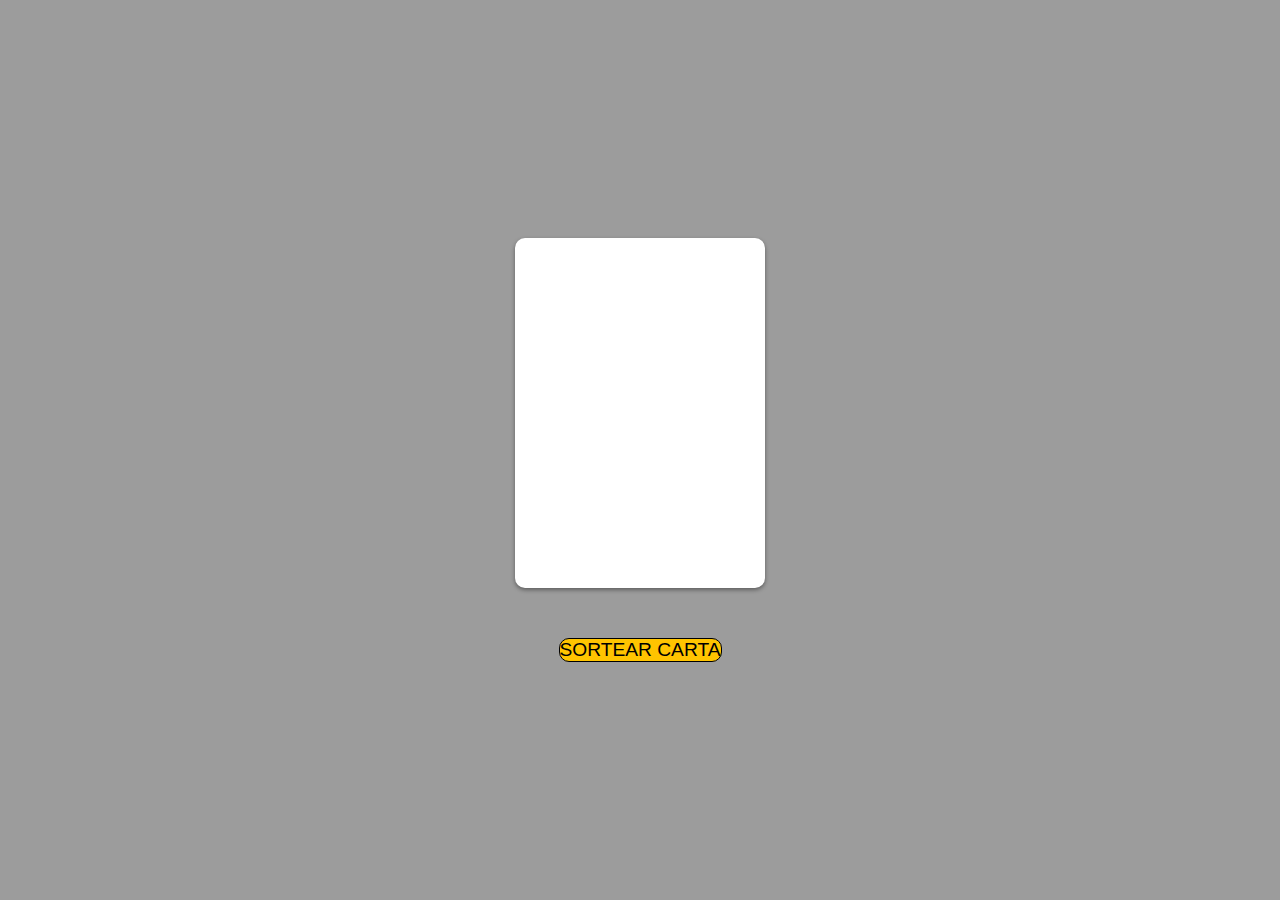
<file: app_cartas/index.html>
<!DOCTYPE html>
<html lang="pt-br">
<head>
    <meta charset="UTF-8">
    <meta name="viewport" content="width=device-width, initial-scale=1.0">
    <title>Cartas</title>
    <link rel="stylesheet" href="style.css">
</head>
<body>
    <div class="container">
        <div class="carta">
            <div class="canto" id="supESQ"></div>
            <div class="centro" id="centroCarta"></div>
            <div class="canto" id="infDIR"></div>
        </div>
        <button onclick="sortear()">SORTEAR CARTA</button>
    </div>
    
    <script src="app.js"></script>
</body>
</html>
</file>
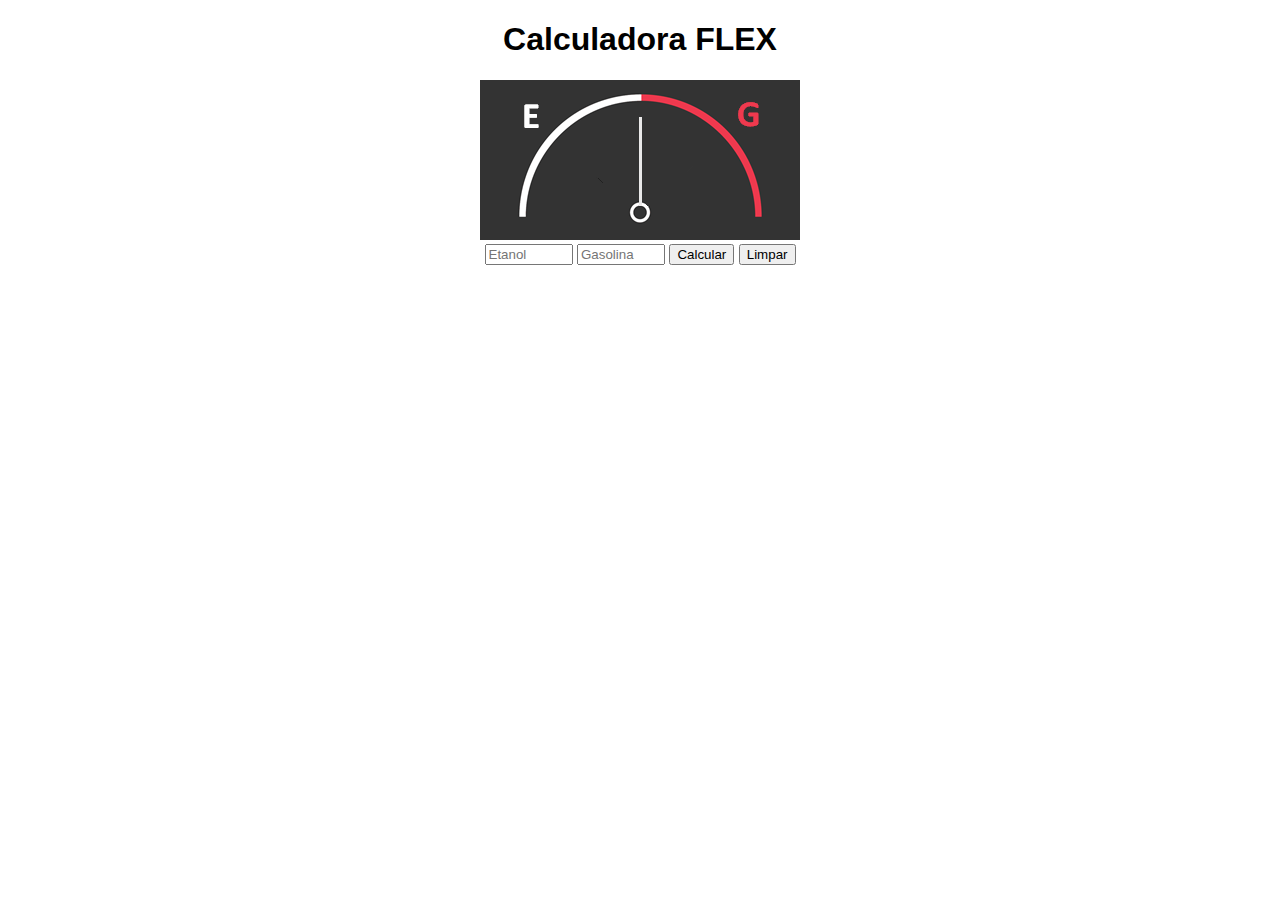
<file: app_flex/index.html>
<!DOCTYPE html>
<html lang="pt-br">

<head>

    <meta charset="UTF-8">
    <meta name="viewport" content="width=device-width, initial-scale=1.0">
    <title> APP FLEX </title>
    
    <link rel = "stylesheet" href = "style.css">

</head>

<body>
    
    <h1> Calculadora FLEX </h1>
    <img src = "./img/neutro.png" alt = "mostrador" id="status">
    
    <form action="formFlex"> 
        
        <input type="number" name="inputEtanol" id="" placeholder="Etanol" class="entrada">
        <input type="number" name="inputGasolina" id="" placeholder="Gasolina" class="entrada">
        <input type="button" value="Calcular" onclick="calcular()">
        <input type="reset" value="Limpar" onclick="limpar()">
    
    </form>

    <script src="app.js"> </script>

</body>

</html>
</file>
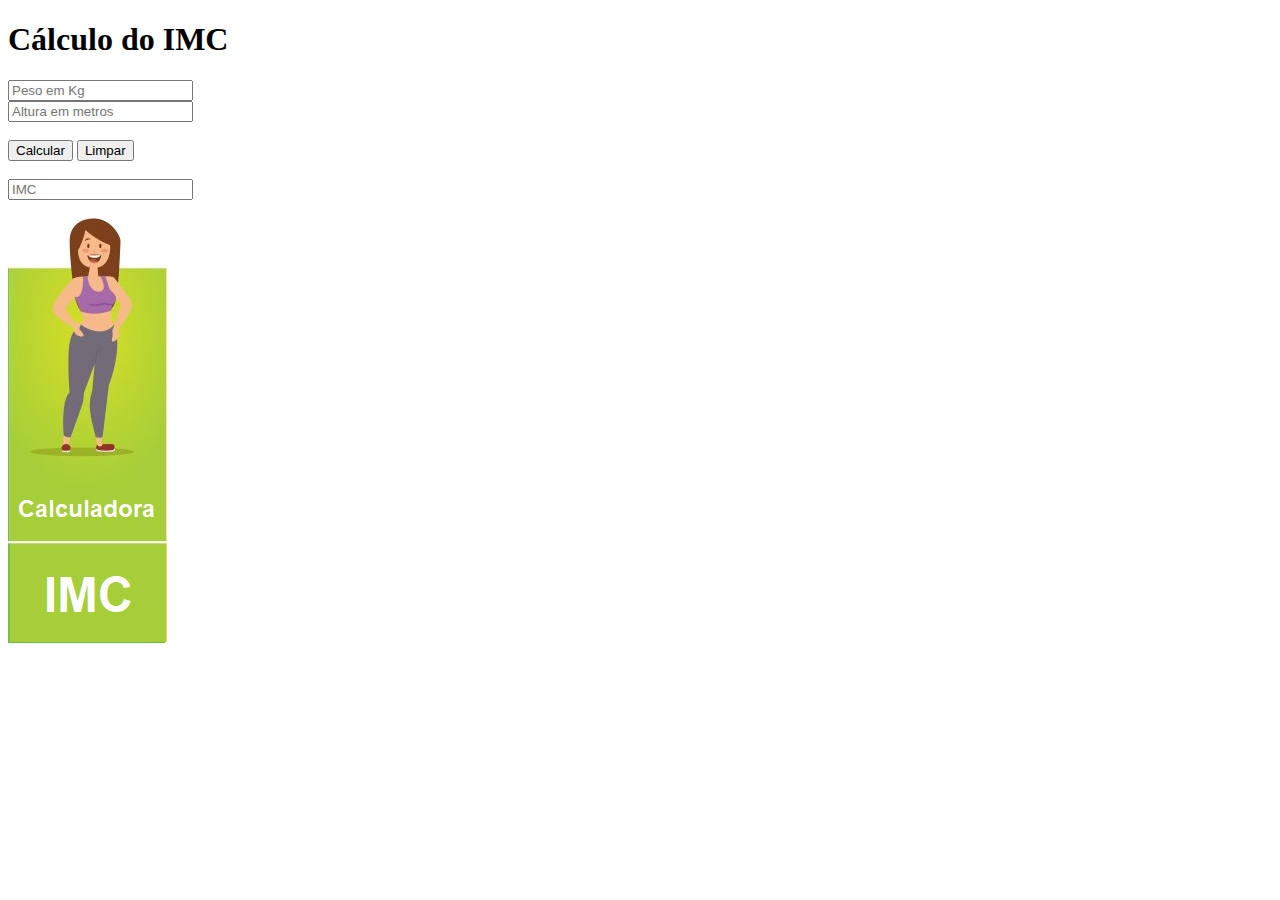
<file: app_imc/index.html>
<!DOCTYPE html>
<html lang="pt-br">

<head>

    <meta charset="UTF-8">
    <meta name="viewport" content="width=device-width, initial-scale=1.0">
    
    <title> Cálculo do IMC </title>

</head>

<body>
    
    <h1> Cálculo do IMC </h1>
    
    <form action="" name="formIMC">
        
        <input type="number" name="inputPeso" placeholder="Peso em Kg">

        <br>

        <input type="number" name="inputAltura" placeholder="Altura em metros">

        <br> <br>

        <input type="button" value="Calcular" onclick="calcular()">

        <input type="reset" value="Limpar" onclick="limpar()">

        <br> <br>

        <input type="text" name="textIMC" placeholder="IMC">

        <br> <br>

    </form>

    <img src="./img/imc.png" alt="imc" id="status">
   
    <script src="app.js"></script>

</body>

</html>
</file>
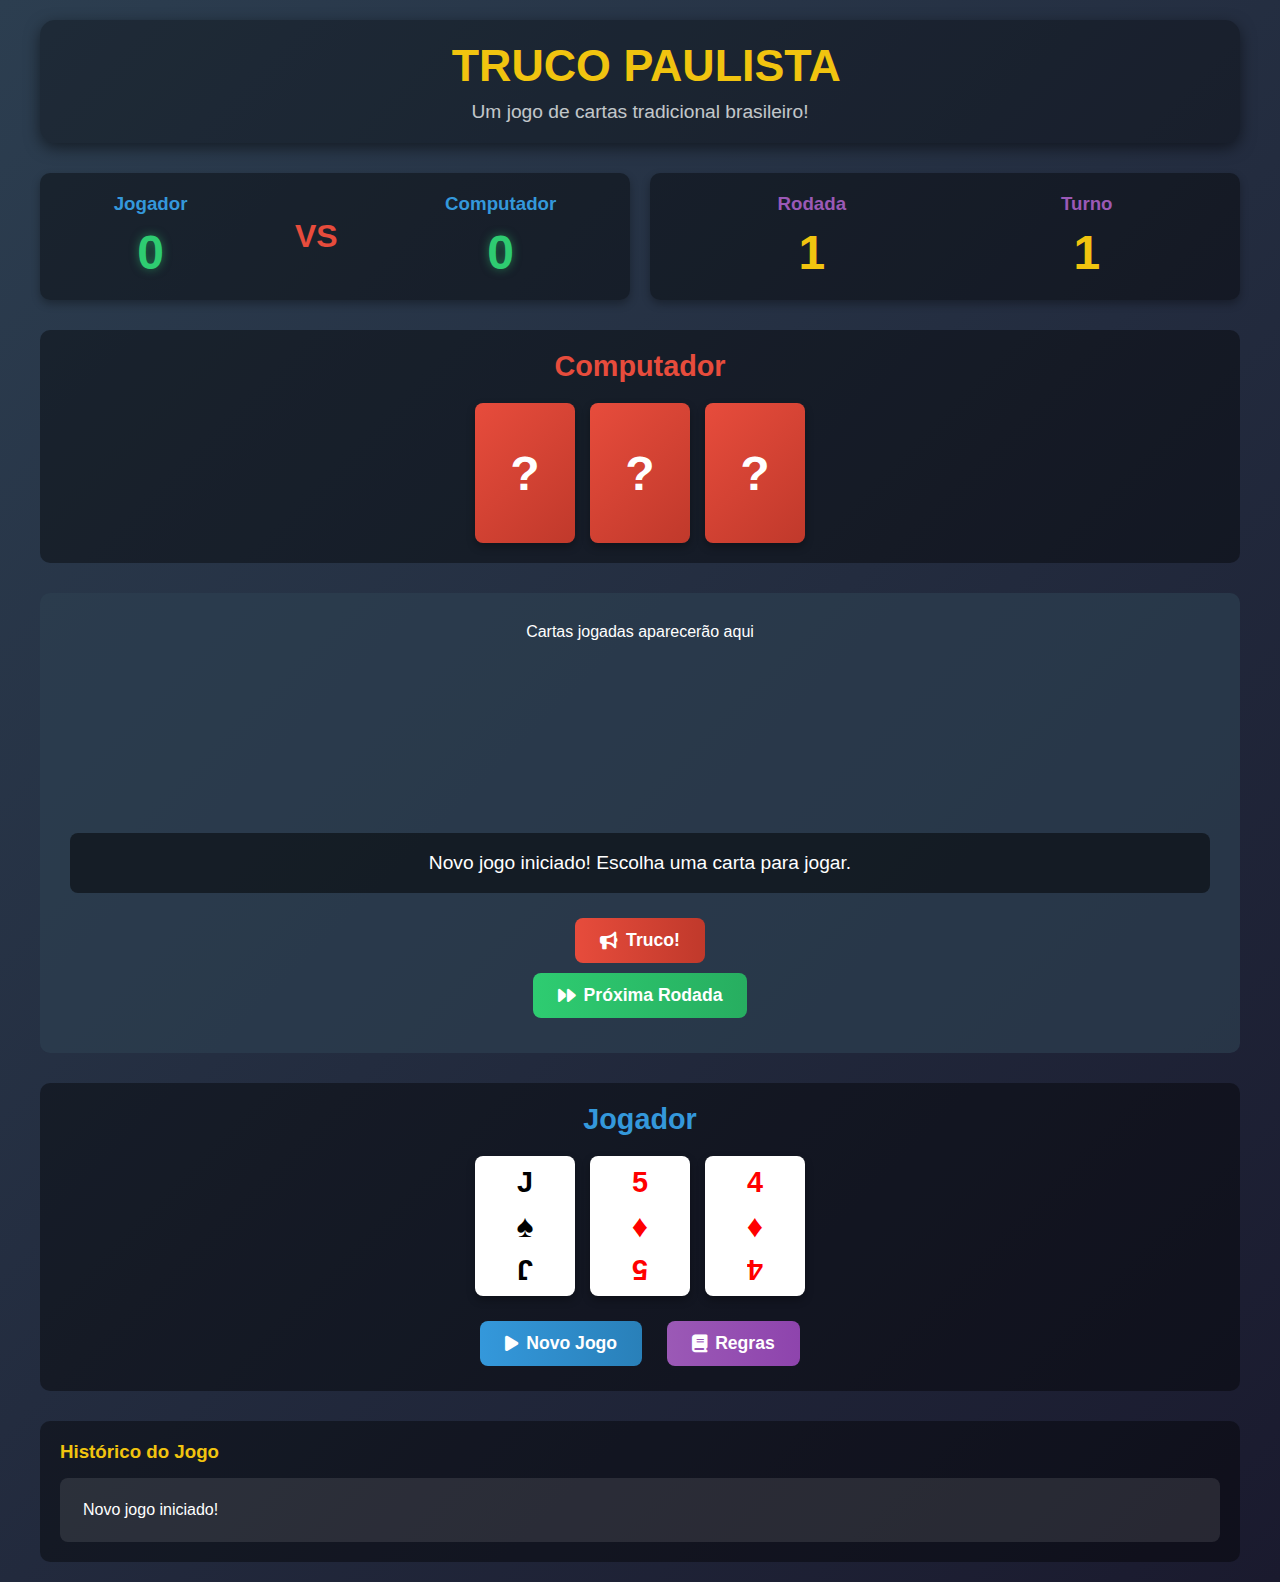
<file: app_truco/index.html>
<!DOCTYPE html>
<html lang="pt-br">

<head>

    <meta charset="UTF-8">
    <meta name="viewport" content="width=device-width, initial-scale=1.0">

    <title> TRUCO PAULISTA </title>

    <link rel="stylesheet" href="style.css">

    <link rel="stylesheet" href="https://cdnjs.cloudflare.com/ajax/libs/font-awesome/6.4.0/css/all.min.css">

</head>

<body>

    <div class="container">
        <header>
            <h1><i class="fas fa-cards"></i> TRUCO PAULISTA </h1>
            <p class="subtitle"> Um jogo de cartas tradicional brasileiro! </p>
        </header>

        <div class="game-info">
            <div class="scoreboard">
                <div class="player-score">
                    <h3>Jogador</h3>
                    <div class="score" id="player-score">0</div>
                </div>
                <div class="vs">
                    <span>VS</span>
                </div>
                <div class="player-score">
                    <h3>Computador</h3>
                    <div class="score" id="computer-score">0</div>
                </div>
            </div>

            <div class="round-info">
                <div class="round">
                    <h3>Rodada</h3>
                    <div class="round-number" id="round-number">1</div>
                </div>
                <div class="turns">
                    <h3>Turno</h3>
                    <div class="turn-number" id="turn-number">1</div>
                </div>
            </div>
        </div>

        <div class="game-area">
            <div class="computer-area">
                <h3>Computador</h3>
                <div class="computer-cards" id="computer-cards">
                    <!-- Cartas do computador serão exibidas aqui -->
                </div>
            </div>

            <div class="table-area">
                <div class="table-cards" id="table-cards">
                    <!-- Cartas jogadas serão exibidas aqui -->
                </div>
                <div class="game-status" id="game-status">
                    <p>Escolha uma carta para jogar!</p>
                </div>
                <button id="truco-btn" class="btn truco-btn">
                    <i class="fas fa-bullhorn"></i> Truco!
                </button>
                <button id="next-round-btn" class="btn next-btn">
                    <i class="fas fa-forward"></i> Próxima Rodada
                </button>
            </div>

            <div class="player-area">
                <h3>Jogador</h3>
                <div class="player-cards" id="player-cards">
                    <!-- Cartas do jogador serão exibidas aqui -->
                </div>
                <div class="player-actions">
                    <button id="new-game-btn" class="btn new-game-btn">
                        <i class="fas fa-play"></i> Novo Jogo
                    </button>
                    <button id="rules-btn" class="btn rules-btn">
                        <i class="fas fa-book"></i> Regras
                    </button>
                </div>
            </div>
        </div>

        <div class="game-log">
            <h3>Histórico do Jogo</h3>
            <div class="log-content" id="game-log">
                <!-- Histórico do jogo será exibido aqui -->
            </div>
        </div>
    </div>

    <!-- Modal de Regras -->
    <div id="rules-modal" class="modal">
        <div class="modal-content">
            <span class="close">&times;</span>
            <h2>Regras do Truco (Simplificado)</h2>
            <ul>
                <li>Cada jogador recebe 3 cartas</li>
                <li>As cartas têm valores de 1 a 10 (com 4 naipes)</li>
                <li>O objetivo é vencer 2 das 3 rodadas</li>
                <li>Em cada rodada, os jogadores jogam uma carta</li>
                <li>A carta mais forte vence a rodada</li>
                <li>Valor das cartas: 3 > 2 > A > K > Q > J > 7 > 6 > 5 > 4</li>
                <li>Você pode pedir "Truco!" para aumentar os pontos da rodada</li>
            </ul>
            <p><strong>Como jogar:</strong> Clique em uma carta da sua mão para jogá-la. O computador jogará
                automaticamente.</p>
        </div>
    </div>

    <script src="app.js"> </script>

</body>

</html>
</file>
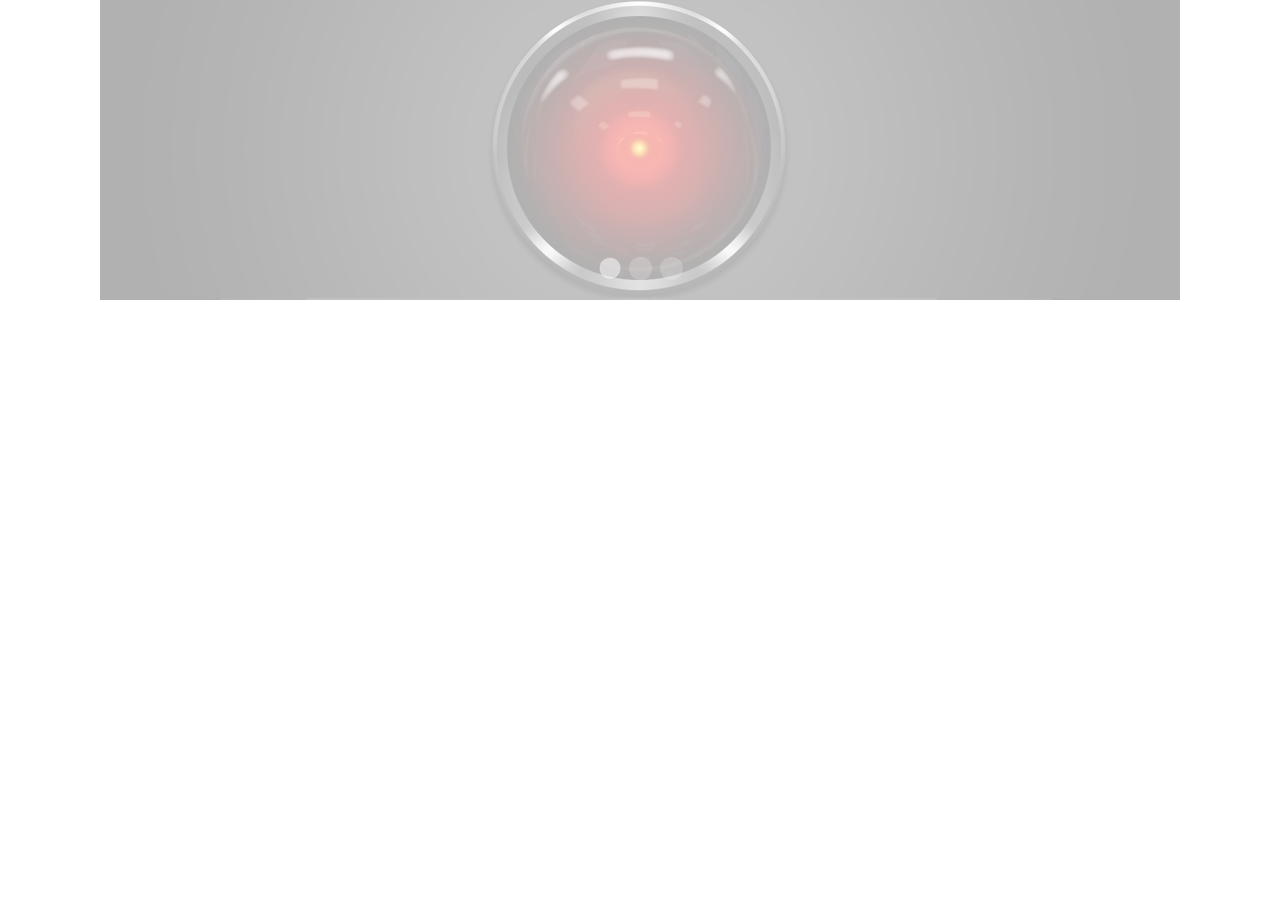
<file: carrosel/index.html>
<!DOCTYPE html>
<html lang="pt-br">
<head>
    <meta charset="UTF-8">
    <meta name="viewport" content="width=device-width, initial-scale=1.0">
    <title> Carrossel </title>
    <link rel="stylesheet" href="style.css">
</head>
<body>
    <div class="container">
        <img src="./img/slide1.jpg" alt="carrossel" id="slides">
    </div>

    <script src="scripts.js"> </script>
    
</body>
</html>
</file>
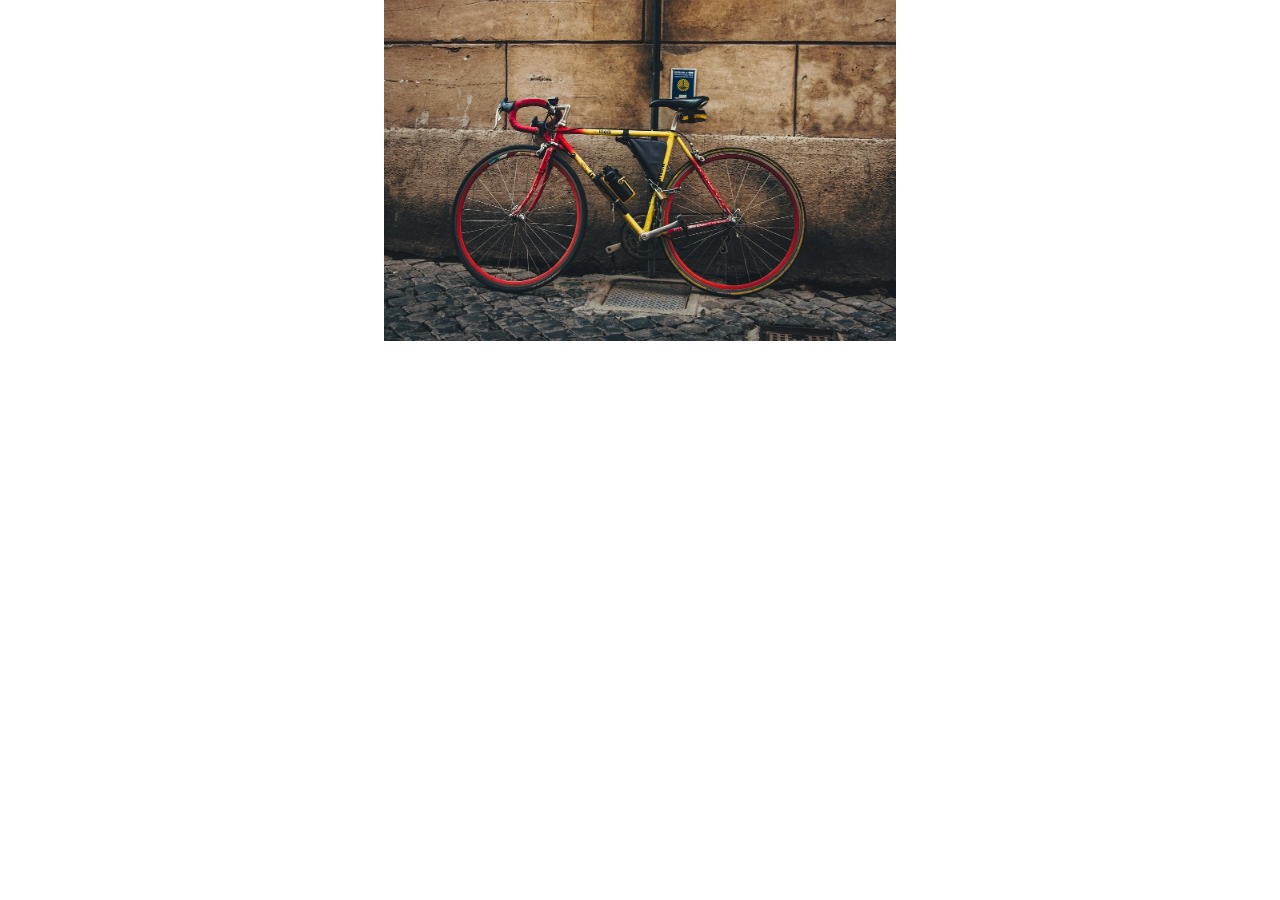
<file: carrosel2/index.html>
<!DOCTYPE html>
<html lang="pt-br">
<head>
    <meta charset="UTF-8">
    <meta name="viewport" content="width=device-width, initial-scale=1.0">
    <title>Simples Carrossel</title>
    <link rel="stylesheet" href="style.css">
</head>
<body>
    <section class="destaque">
        <div class="carrossel">
            <div class="container" id="imagens">
                <img src="img/bike1.jpg" alt="Bike">
                <img src="img/bike2.jpg" alt="Bike">
                <img src="img/bike3.jpg" alt="Bike">
            </div>
        </div>
    </section>

    <script src="script.js"></script>
</body>
</html>
</file>
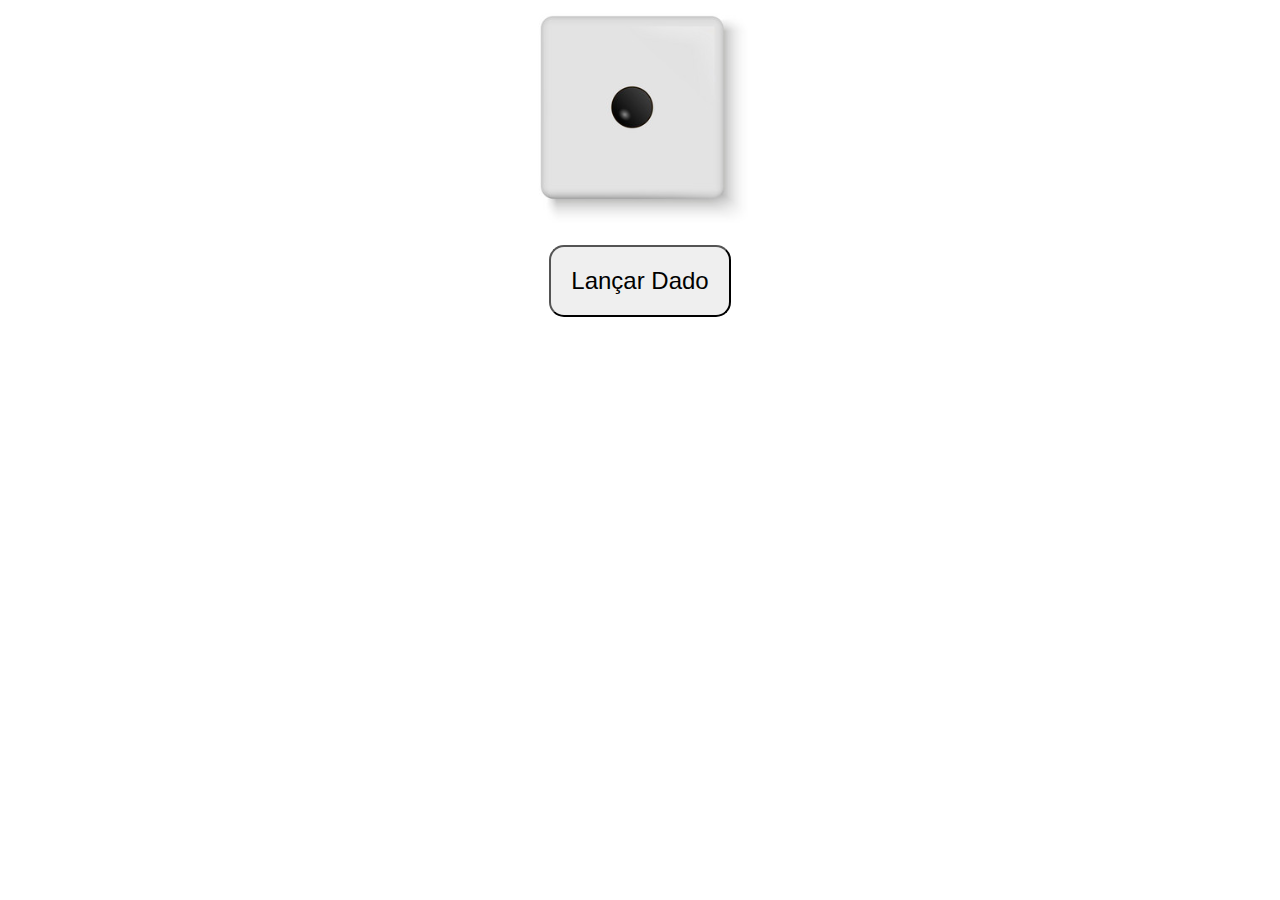
<file: jogo_dado/index.html>
<!DOCTYPE html>
<html lang="pt-br">

<head>

    <meta charset="UTF-8">
    <meta name="viewport" content="width=device-width, initial-scale=1.0">

    <title> Jogo do Dado </title>

    <link rel="stylesheet" href="style.css">


</head>

<body>

    <img src="./img/face1.png" alt="dado" id="face">
    <br> <br>
    <button onclick="jogar()"> Lançar Dado </button>

    <script src="app.js"></script>

</body>

</html>
</file>
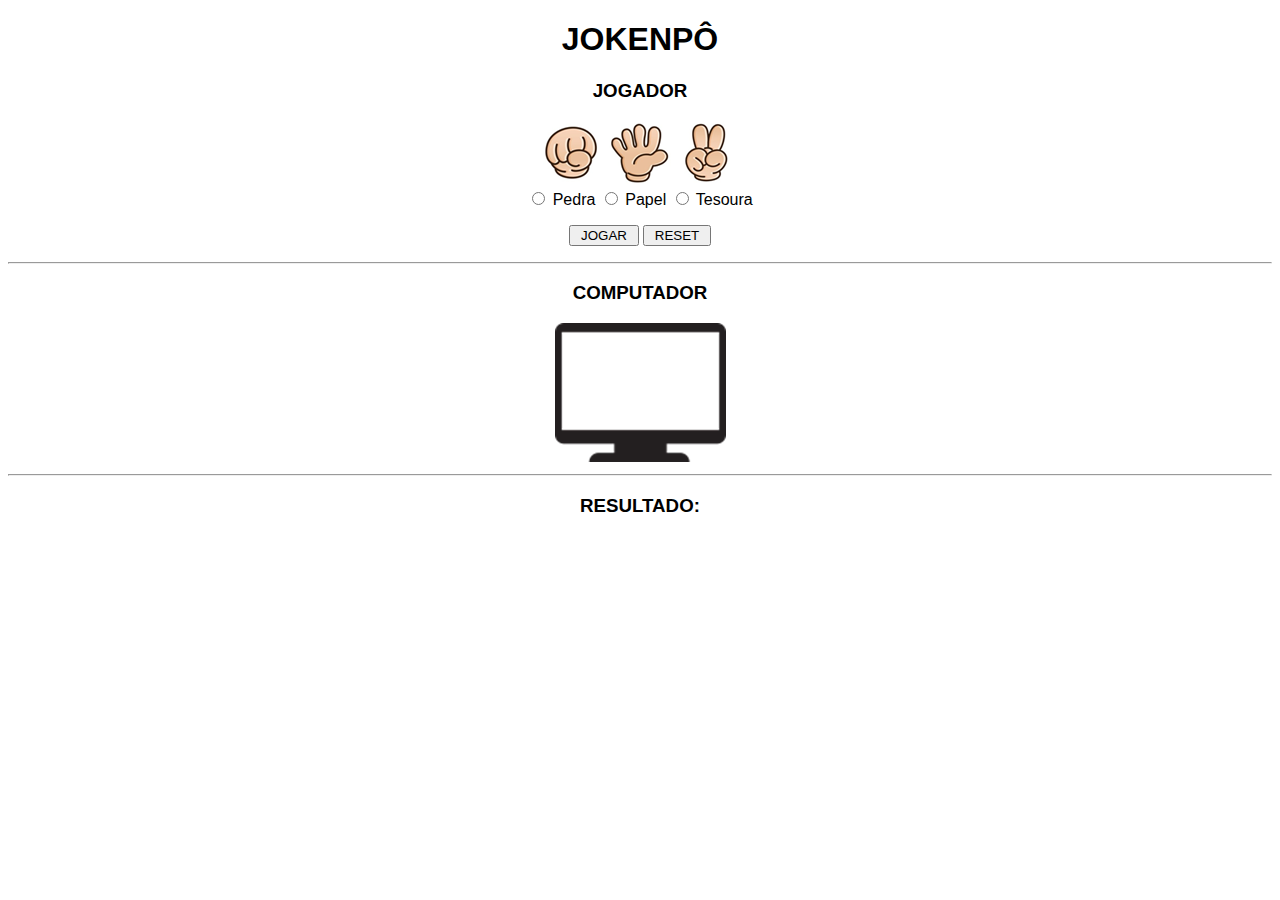
<file: jokenpow/index.html>
<!DOCTYPE html>
<html lang="pt-br">

<head>
    
    <meta charset="UTF-8">
    <meta name="viewport" content="width=device-width, initial-scale=1.0">
    
    <title>Jokenpô</title>

    <link rel="stylesheet" href="style.css">

</head>

<body>

    <h1> JOKENPÔ </h1>

    <h3> JOGADOR </h3>
    
    <img src="./img/pedra.png" alt="pedra">
    <img src="./img/papel.png" alt="papel">
    <img src="./img/tesoura.png" alt="tesoura">

    <form action="" name="formjkp">

        <input type="radio" name="grupo" id="pedra"> Pedra
        <input type="radio" name="grupo" id="papel"> Papel
        <input type="radio" name="grupo" id="tesoura"> Tesoura

        <p> 

            <input type="button" value=" JOGAR " onclick="jogar()">
            <input type="reset" value=" RESET " onclick="resetar()">

        </p>

    </form>

    <hr>

    <h3> COMPUTADOR </h3>

    <img src="./img/pc.png" alt="pc" id="pc">

    <hr>

    <h3> RESULTADO: </h3>

    <p id="resultado"> </p>

    <script src="app.js"> </script>

</body>

</html>
</file>
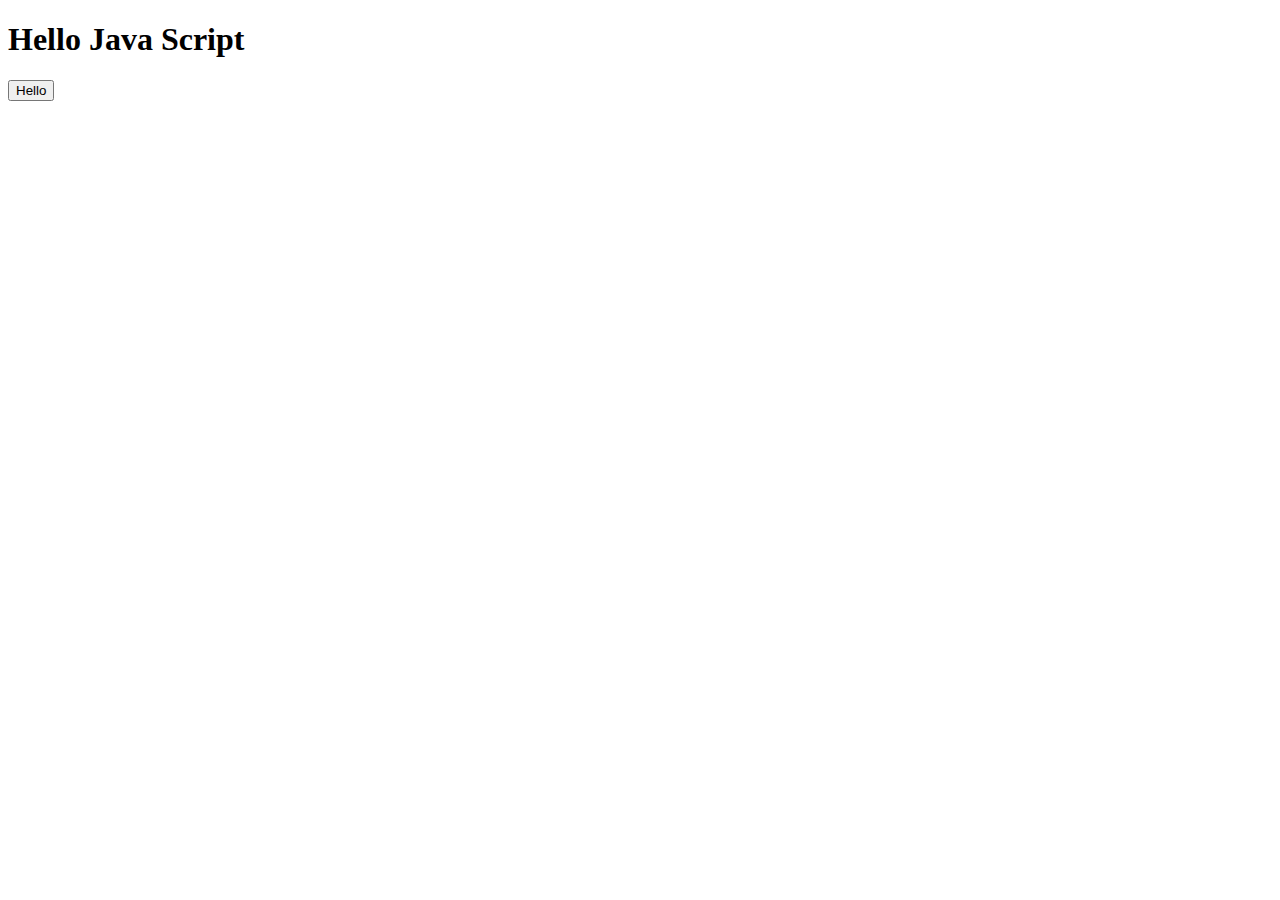
<file: fundamentos/fontend/index.html>
<!DOCTYPE html>
<html lang="pt-br">

<head>

    <meta charset="UTF-8">
    <meta name="viewport" content="width=device-width, initial-scale=1.0">
    <title> Vincular JS </title>

</head>

<body>

    <h1> Hello Java Script </h1>

    <form action=""> <input type="button" value="Hello" onclick="hello()"> </form>

    <script src = "script.js"></script>
    
</body>

</html>
</file>
<file: app_cartas/style.css>
* {
    margin: 0;
    padding: 0;
    border: 0;
}

.container{
    display: flex;
    flex-direction: column;
    justify-content: center;
    align-items: center;
    height: 100vh;
}

body{
    background-color: #9c9c9c;
    font-family: sans-serif;
}

button{
    background-color: #ffc400;
    border: 1px solid #000;
    border-radius: 10px;
    font-size: 1.2rem;
}

.carta{
    width: 250px;
    height: 350px;
    background-color: #ffff;
    margin-bottom: 50px;
    border-radius: 10px;
    /*efeito 3D*/
    box-shadow: rgba(0,0,0, 0.4) 0px 2px 4px;



    /* position
        fixed: fixa o elemento no documento
        relative: referência para o absolute
        absolute: fixa o elemento com referência ao relative

        Neste exemplo os elementos absolute vão
    */
    position: relative;
}

.canto{
    position: absolute;
    font-size: 2rem;
    text-align: center;
}

#supESQ{ 
    top: 20px;
    left: 15px;
}

#infDIR {
    bottom: 25px;
    right: 15px;
    transform: rotate(180deg);
}

.centro{
    display: flex;
    align-items: center;
    justify-content: center;
    height: 100%;
    font-size: 6rem;
}

/* Troca de cores dos naipes */

.vermelho {
    color: red !important;
}

.preto {
    color: black !important;
}
</file>
<file: app_flex/style.css>
body {

    text-align: center;
    font-family: sans-serif;

}

.entrada {

    width: 80px;

}
</file>
<file: app_truco/style.css>
* {
    margin: 0;
    padding: 0;
    box-sizing: border-box;
    font-family: 'Segoe UI', Tahoma, Geneva, Verdana, sans-serif;
}

body {
    background: linear-gradient(135deg, #2c3e50, #1a1a2e);
    color: #fff;
    min-height: 100vh;
    padding: 20px;
}

.container {
    max-width: 1200px;
    margin: 0 auto;
}

header {
    text-align: center;
    margin-bottom: 30px;
    padding: 20px;
    background: rgba(0, 0, 0, 0.3);
    border-radius: 15px;
    box-shadow: 0 5px 15px rgba(0, 0, 0, 0.5);
}

h1 {
    font-size: 2.8rem;
    color: #f1c40f;
    margin-bottom: 10px;
}

.subtitle {
    font-size: 1.2rem;
    color: #ecf0f1;
    opacity: 0.8;
}

.game-info {
    display: flex;
    justify-content: space-between;
    margin-bottom: 30px;
    flex-wrap: wrap;
    gap: 20px;
}

.scoreboard, .round-info {
    background: rgba(0, 0, 0, 0.4);
    padding: 20px;
    border-radius: 10px;
    flex: 1;
    min-width: 300px;
    box-shadow: 0 4px 8px rgba(0, 0, 0, 0.3);
}

.scoreboard {
    display: flex;
    justify-content: space-around;
    align-items: center;
}

.player-score {
    text-align: center;
}

.player-score h3 {
    color: #3498db;
    margin-bottom: 10px;
}

.score {
    font-size: 3rem;
    font-weight: bold;
    color: #2ecc71;
    text-shadow: 0 0 10px rgba(46, 204, 113, 0.5);
}

.vs {
    font-size: 2rem;
    font-weight: bold;
    color: #e74c3c;
}

.round-info {
    display: flex;
    justify-content: space-around;
    align-items: center;
}

.round, .turns {
    text-align: center;
}

.round h3, .turns h3 {
    color: #9b59b6;
    margin-bottom: 10px;
}

.round-number, .turn-number {
    font-size: 3rem;
    font-weight: bold;
    color: #f1c40f;
}

.game-area {
    display: flex;
    flex-direction: column;
    gap: 30px;
    margin-bottom: 30px;
}

.computer-area, .player-area {
    background: rgba(0, 0, 0, 0.4);
    padding: 20px;
    border-radius: 10px;
    text-align: center;
}

.computer-area h3, .player-area h3 {
    color: #e74c3c;
    margin-bottom: 20px;
    font-size: 1.8rem;
}

.player-area h3 {
    color: #3498db;
}

.table-area {
    background: rgba(44, 62, 80, 0.7);
    padding: 30px;
    border-radius: 10px;
    text-align: center;
    min-height: 300px;
    display: flex;
    flex-direction: column;
    justify-content: center;
    align-items: center;
}

.table-cards {
    display: flex;
    justify-content: center;
    gap: 20px;
    margin-bottom: 30px;
    min-height: 180px;
}

.computer-cards, .player-cards {
    display: flex;
    justify-content: center;
    gap: 15px;
    flex-wrap: wrap;
    min-height: 140px;
}

.card {
    width: 100px;
    height: 140px;
    background: #fff;
    border-radius: 8px;
    display: flex;
    flex-direction: column;
    justify-content: space-between;
    padding: 10px;
    box-shadow: 0 4px 8px rgba(0, 0, 0, 0.3);
    transition: transform 0.3s;
    cursor: pointer;
    color: #333;
}

.card:hover {
    transform: translateY(-10px);
}

.card-value {
    font-size: 1.8rem;
    font-weight: bold;
}

.card-suit {
    font-size: 2rem;
    text-align: center;
}

.card-back {
    background: linear-gradient(135deg, #e74c3c, #c0392b);
    color: transparent;
    justify-content: center;
    align-items: center;
}

.card-back::before {
    content: "?";
    font-size: 3rem;
    color: white;
    font-weight: bold;
}

.played-card {
    transform: translateY(0) !important;
    box-shadow: 0 8px 16px rgba(0, 0, 0, 0.4);
}

.game-status {
    background: rgba(0, 0, 0, 0.5);
    padding: 15px;
    border-radius: 8px;
    margin-bottom: 20px;
    font-size: 1.2rem;
    min-height: 60px;
    display: flex;
    align-items: center;
    justify-content: center;
    width: 100%;
}

.btn {
    padding: 12px 25px;
    border: none;
    border-radius: 8px;
    font-size: 1.1rem;
    font-weight: bold;
    cursor: pointer;
    transition: all 0.3s;
    margin: 5px;
    display: inline-flex;
    align-items: center;
    justify-content: center;
    gap: 8px;
}

.truco-btn {
    background: linear-gradient(to right, #e74c3c, #c0392b);
    color: white;
}

.truco-btn:hover {
    background: linear-gradient(to right, #c0392b, #a93226);
    transform: scale(1.05);
}

.next-btn {
    background: linear-gradient(to right, #2ecc71, #27ae60);
    color: white;
}

.next-btn:hover {
    background: linear-gradient(to right, #27ae60, #219653);
    transform: scale(1.05);
}

.new-game-btn {
    background: linear-gradient(to right, #3498db, #2980b9);
    color: white;
}

.new-game-btn:hover {
    background: linear-gradient(to right, #2980b9, #1f618d);
    transform: scale(1.05);
}

.rules-btn {
    background: linear-gradient(to right, #9b59b6, #8e44ad);
    color: white;
}

.rules-btn:hover {
    background: linear-gradient(to right, #8e44ad, #7d3c98);
    transform: scale(1.05);
}

.player-actions {
    margin-top: 20px;
    display: flex;
    justify-content: center;
    gap: 15px;
    flex-wrap: wrap;
}

.game-log {
    background: rgba(0, 0, 0, 0.4);
    padding: 20px;
    border-radius: 10px;
    margin-top: 20px;
}

.game-log h3 {
    color: #f1c40f;
    margin-bottom: 15px;
}

.log-content {
    background: rgba(255, 255, 255, 0.1);
    padding: 15px;
    border-radius: 8px;
    max-height: 200px;
    overflow-y: auto;
    font-family: monospace;
}

.log-entry {
    padding: 8px;
    border-bottom: 1px solid rgba(255, 255, 255, 0.1);
}

.log-entry:last-child {
    border-bottom: none;
}

/* Modal */
.modal {
    display: none;
    position: fixed;
    z-index: 1000;
    left: 0;
    top: 0;
    width: 100%;
    height: 100%;
    background-color: rgba(0, 0, 0, 0.8);
}

.modal-content {
    background-color: #2c3e50;
    margin: 5% auto;
    padding: 30px;
    border-radius: 10px;
    width: 80%;
    max-width: 700px;
    box-shadow: 0 10px 30px rgba(0, 0, 0, 0.5);
    position: relative;
}

.close {
    color: #aaa;
    position: absolute;
    top: 15px;
    right: 20px;
    font-size: 28px;
    font-weight: bold;
    cursor: pointer;
}

.close:hover {
    color: #fff;
}

.modal-content h2 {
    color: #f1c40f;
    margin-bottom: 20px;
}

.modal-content ul {
    margin-left: 20px;
    margin-bottom: 20px;
}

.modal-content li {
    margin-bottom: 10px;
    line-height: 1.5;
}

.modal-content p {
    line-height: 1.6;
}

/* Responsividade */
@media (max-width: 768px) {
    .game-info {
        flex-direction: column;
    }
    
    .computer-cards, .player-cards {
        gap: 10px;
    }
    
    .card {
        width: 80px;
        height: 112px;
    }
    
    .card-value {
        font-size: 1.5rem;
    }
    
    .card-suit {
        font-size: 1.8rem;
    }
}
</file>
<file: carrosel/style.css>
* {

    margin: 0;
    padding: 0;

}

.container {

    max-width: 1080px;
    margin: 0 auto;

}

.img {

    max-width: 1080px;

}

/* Efeito fade manipulado pelo JS */
#slides.fadeout {

    opacity: 0.3;

}

#slides {

     transition: opacity 2s; /* Ajuste junto com o JS */
    opacity: 1;

}
</file>
<file: carrosel2/style.css>
* {
    margin: 0;
    padding: 0;
}

.destaque {
    display: flex;
    align-items: center;
    justify-content: center;
    height: 100hv;
}

.carrossel {
    width: 512px; /* sincronizar com o JS */
     overflow: hidden; /* sobrepor as imagens */
}

.container {
    display: flex;
    transition: transform 0.5s ease-in-out;
    transform: translateX(0);
}

.container img {
    max-width: 512px; /* sincronizar com o carrossel */
}
</file>
<file: jogo_dado/style.css>
body {

    text-align: center;
    font-family: sans-serif;

}

button {

    padding: 20px;
    font-size: 1.5rem;
    border-radius: 15px;

}
</file>
<file: jokenpow/style.css>
body {

    text-align: center;
    font-family: 'Gill Sans', 'Gill Sans MT', Calibri, 'Trebuchet MS', sans-serif;

}
</file>
